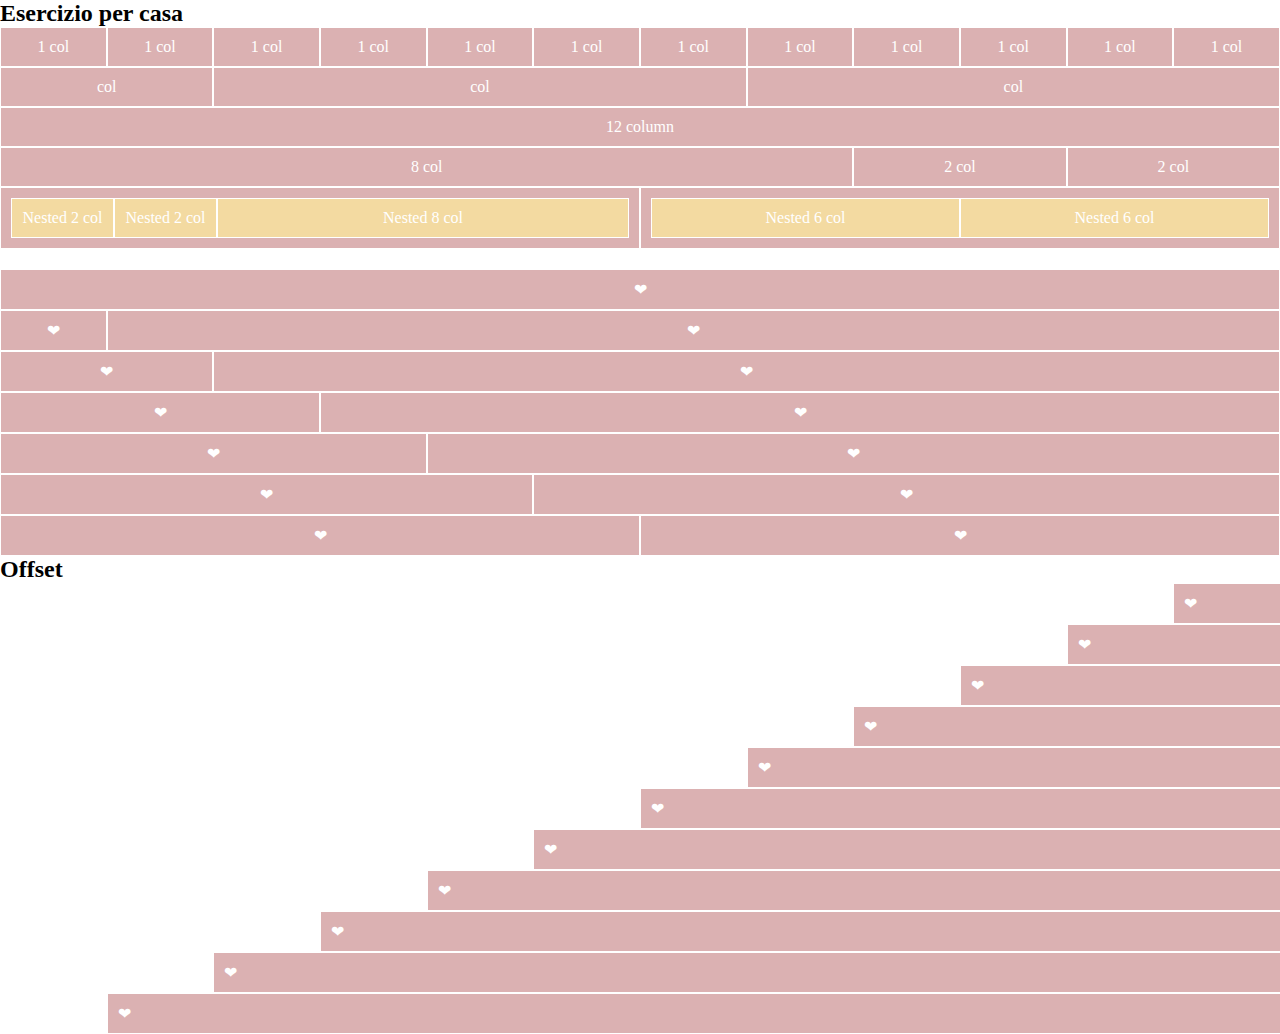
<file: index.html>
<!DOCTYPE html>
<html lang="en">
<head>
    <meta charset="UTF-8">
    <meta name="viewport" content="width=device-width, initial-scale=1.0">
    <title>12Bool</title>

    <!-- Css -->
     <link rel="stylesheet" href="css/12bool.css">
     <link rel="stylesheet" href="css/style.css">
</head>
<body>
    <section>
        <h2>
            Esercizio per casa
        </h2>
    </section>

    <div class="container-col">
        <div class="row">
            <div class="column-1">
                1 col
            </div>
            <div class="column-1">
                1 col
            </div>
            <div class="column-1">
                1 col
            </div>
            <div class="column-1">
                1 col
            </div>
            <div class="column-1">
                1 col
            </div>
            <div class="column-1">
                1 col
            </div>
            <div class="column-1">
                1 col
            </div>
            <div class="column-1">
                1 col
            </div>
            <div class="column-1">
                1 col
            </div>
            <div class="column-1">
                1 col
            </div>
            <div class="column-1">
                1 col
            </div>
            <div class="column-1">
                1 col
            </div>
        </div>
    </div>

    <div class="container-col">
        <div class="row">
            <div class="column-2">
                col
            </div>
            <div class="column-special">
                col
            </div>
            <div class="column-special">
                col
            </div>
        </div>
    </div>

    <div class="container-col">
        <div class="row">
            <div class="column-12">
                12 column
            </div>
        </div>
    </div>

    <div class="container-col">
        <div class="row">
            <div class="column-8">
                8 col
            </div>
            <div class="column-2">
                2 col
            </div>
            <div class="column-2">
                2 col
            </div>
        </div>
    </div>

    <div class="container-col">
        <div class="row">
            <div class="column-6">
                <div class="row">
                    <div class="column-2 nested">
                        Nested 2 col
                    </div>
                    <div class="column-2 nested">
                        Nested 2 col
                    </div>
                    <div class="column-8 nested">
                        Nested 8 col
                    </div>
                </div>
            </div>
            <div class="column-6">
                <div class="row">
                    <div class="column-6 nested">
                        Nested 6 col
                    </div>
                    <div class="column-6 nested">
                        Nested 6 col
                    </div>
                </div>
            </div>
        </div>
    </div>

    <!-- Blank section -->
    <section>
        <div class="blank-section">

        </div>
    </section>

    <div class="container-col">
        <div class="row">
            <div class="column-12">
                &#x2764;
            </div>
        </div>
    </div>

    <div class="container-col">
        <div class="row">
            <div class="column-1">
                &#x2764;
            </div>
            <div class="column-special">
                &#x2764;
            </div>
        </div>
    </div>

    <div class="container-col">
        <div class="row">
            <div class="column-2">
                &#x2764;
            </div>
            <div class="column-special">
                &#x2764;
            </div>
        </div>
    </div>

    <div class="container-col">
        <div class="row">
            <div class="column-3">
                &#x2764;
            </div>
            <div class="column-special">
                &#x2764;
            </div>
        </div>
    </div>

    <div class="container-col">
        <div class="row">
            <div class="column-4">
                &#x2764;
            </div>
            <div class="column-special">
                &#x2764;
            </div>
        </div>
    </div>

    <div class="container-col">
        <div class="row">
            <div class="column-5">
                &#x2764;
            </div>
            <div class="column-special">
                &#x2764;
            </div>
        </div>
    </div>

    <div class="container-col">
        <div class="row">
            <div class="column-6">
                &#x2764;
            </div>
            <div class="column-special">
                &#x2764;
            </div>
        </div>
    </div>

    <section>
        <h2>
            Offset
        </h2>
    </section>

    <div class="container-col">
        <div class="row">
            <div class="column-offset-11 padding">
                &#x2764;
            </div>
        </div>
    </div>

    <div class="container-col">
        <div class="row">
            <div class="column-offset-10 padding">
                &#x2764;
            </div>
        </div>
    </div>

    <div class="container-col">
        <div class="row">
            <div class="column-offset-9 padding">
                &#x2764;
            </div>
        </div>
    </div>

    <div class="container-col">
        <div class="row">
            <div class="column-offset-8 padding">
                &#x2764;
            </div>
        </div>
    </div>

    <div class="container-col">
        <div class="row">
            <div class="column-offset-7 padding">
                &#x2764;
            </div>
        </div>
    </div>

    <div class="container-col">
        <div class="row">
            <div class="column-offset-6 padding">
                &#x2764;
            </div>
        </div>
    </div>

    <div class="container-col">
        <div class="row">
            <div class="column-offset-5 padding">
                &#x2764;
            </div>
        </div>
    </div>

    <div class="container-col">
        <div class="row">
            <div class="column-offset-4 padding">
                &#x2764;
            </div>
        </div>
    </div>

    <div class="container-col">
        <div class="row">
            <div class="column-offset-3 padding">
                &#x2764;
            </div>
        </div>
    </div>

    <div class="container-col">
        <div class="row">
            <div class="column-offset-2 padding">
                &#x2764;
            </div>
        </div>
    </div>

    <div class="container-col">
        <div class="row">
            <div class="column-offset-1 padding">
                &#x2764;
            </div>
        </div>
    </div>
</body>
</html>
</file>
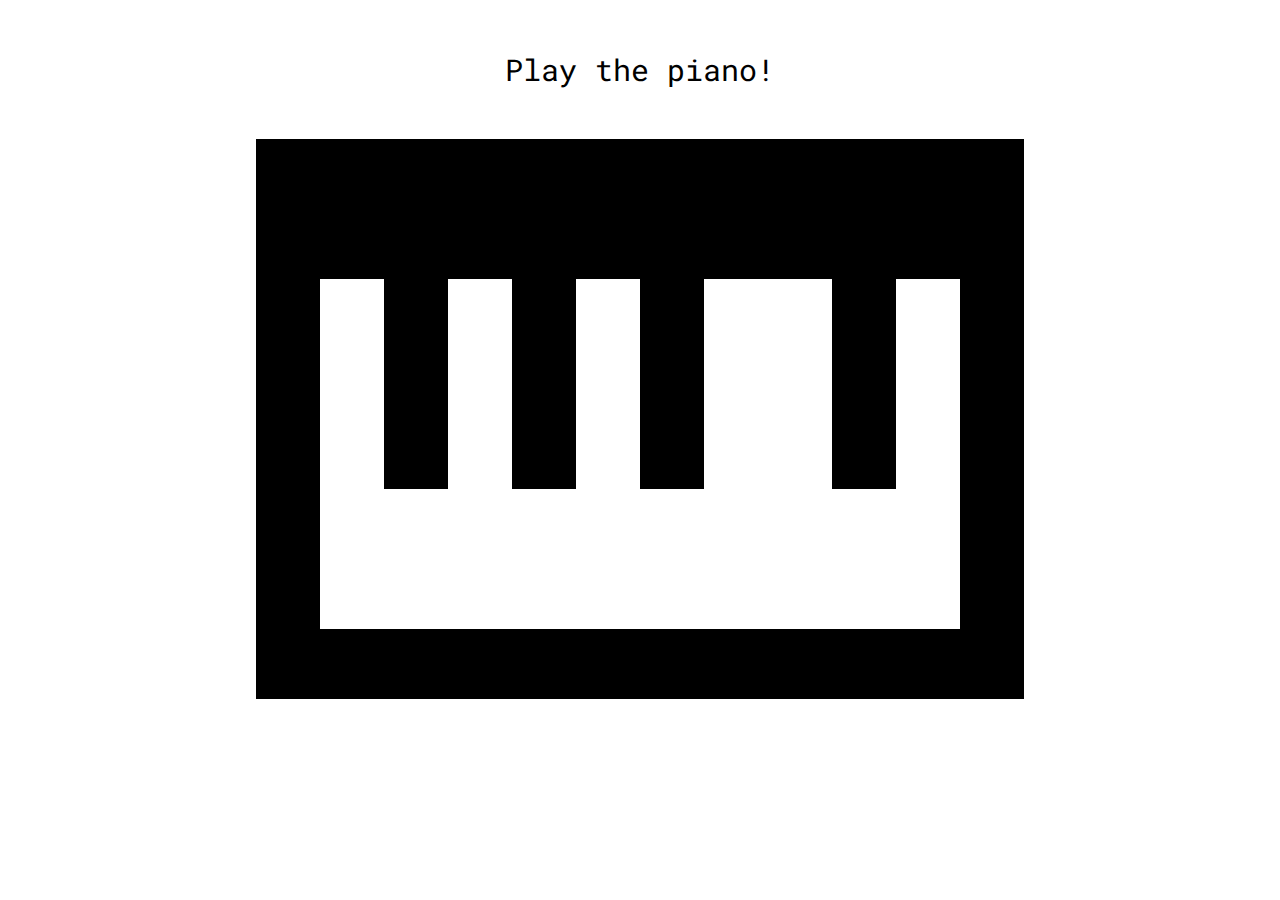
<file: bonus/index.html>
<!DOCTYPE html>
<html lang="en">
<head>
    <meta charset="UTF-8">
    <meta name="viewport" content="width=device-width, initial-scale=1.0">
    <title>Piano</title>

    <!-- Google fonts -->
    <link rel="preconnect" href="https://fonts.googleapis.com">
    <link rel="preconnect" href="https://fonts.gstatic.com" crossorigin>
    <link href="https://fonts.googleapis.com/css2?family=Honk:MORF,SHLN@0,11.6&family=Roboto+Mono&display=swap" rel="stylesheet">
    
    <!-- Link css -->
     <link rel="stylesheet" href="./bonus.css">
     <link rel="stylesheet" href="style.css">
</head>
<body>
    <header>
        <div>
            Play the piano!
        </div>
    </header>

    <div class="margin-c">
        <div class="container-col">
            <div class="row">
                <div class="column-12 black">
                    
                </div>
            </div>
        </div>

        <div class="container-col">
            <div class="row">
                <div class="column-12 black">
                    
                </div>
            </div>
        </div>

        <div class="container-col">
            <div class="row">
                <div class="column-1 black">
                    
                </div>

                <div class="column-1">
                    
                </div>

                <div class="column-1 black">
                    
                </div>

                <div class="column-1">
                    
                </div>

                <div class="column-1 black">
                    
                </div>

                <div class="column-1">
                    
                </div>

                <div class="column-1 black">
                    
                </div>

                <div class="column-1">
                    
                </div>

                <div class="column-1">
                    
                </div>

                <div class="column-1 black">
                    
                </div>

                <div class="column-1">
                    
                </div>

                <div class="column-1 black">
                    
                </div>
                
            </div>
        </div>

        <div class="container-col">
            <div class="row">
                <div class="column-1 black">
                    
                </div>

                <div class="column-1">
                    
                </div>

                <div class="column-1 black">
                    
                </div>

                <div class="column-1">
                    
                </div>

                <div class="column-1 black">
                    
                </div>

                <div class="column-1">
                    
                </div>

                <div class="column-1 black">
                    
                </div>

                <div class="column-1">
                    
                </div>

                <div class="column-1">
                    
                </div>

                <div class="column-1 black">
                    
                </div>

                <div class="column-1">
                    
                </div>

                <div class="column-1 black">
                    
                </div>
                
            </div>
        </div>

        <div class="container-col">
            <div class="row">
                <div class="column-1 black">
                    
                </div>

                <div class="column-1">
                    
                </div>

                <div class="column-1 black">
                    
                </div>

                <div class="column-1">
                    
                </div>

                <div class="column-1 black">
                    
                </div>

                <div class="column-1">
                    
                </div>

                <div class="column-1 black">
                    
                </div>

                <div class="column-1">
                    
                </div>

                <div class="column-1">
                    
                </div>

                <div class="column-1 black">
                    
                </div>

                <div class="column-1">
                    
                </div>

                <div class="column-1 black">
                    
                </div>
                
            </div>
        </div>

        <div class="container-col">
            <div class="row">
                <div class="column-1 black">
                    
                </div>

                <div class="column-1">
                    
                </div>

                <div class="column-1">
                    
                </div>

                <div class="column-1">
                    
                </div>

                <div class="column-1">
                    
                </div>

                <div class="column-1">
                    
                </div>

                <div class="column-1">
                    
                </div>

                <div class="column-1">
                    
                </div>

                <div class="column-1">
                    
                </div>

                <div class="column-1">
                    
                </div>

                <div class="column-1">
                    
                </div>

                <div class="column-1 black">
                    
                </div>
                
            </div>
        </div>

        <div class="container-col">
            <div class="row">
                <div class="column-1 black">
                    
                </div>

                <div class="column-1">
                    
                </div>

                <div class="column-1">
                    
                </div>

                <div class="column-1">
                    
                </div>

                <div class="column-1">
                    
                </div>

                <div class="column-1">
                    
                </div>

                <div class="column-1">
                    
                </div>

                <div class="column-1">
                    
                </div>

                <div class="column-1">
                    
                </div>

                <div class="column-1">
                    
                </div>

                <div class="column-1">
                    
                </div>

                <div class="column-1 black">
                    
                </div>
                
            </div>
        </div>

        <div class="container-col">
            <div class="row">
                <div class="column-12 black">
                    
                </div>
            </div>
        </div>

    </div>
</body>
</html>
</file>
<file: css/style.css>
/* GENERAL */
[class*="column-"] {
    color: white;
    background-color:#DBB1B2;
    border: 1px solid white;
    padding: 10px;
    text-align: center;
}

.nested {
    background-color:#F3DAA1;
}

.blank-section {
    width: 100%;
    height: 20px;
}

.padding {
    padding-right: 100%;
}
</file>
<file: bonus/style.css>
/* Google fonts */

html {
  font-family: "Roboto Mono", monospace;
  font-optical-sizing: auto;
  font-weight: 400;
  font-style: normal;
}

/**/

header {
    width: 100%;
}


header div {
    font-size: 30px;
    text-align: center;
    padding-top: 50px;
    padding-bottom: 50px;
}


.margin-c{
    width: 60%;
    margin: 0 auto;
}

.black {
    background-color: black;
}

[class*="column-"] {
    height: 70px;
}
</file>
<file: css/12bool.css>
/* RESET */
* {
    padding: 0;
    margin: 0;
    box-sizing: border-box;
}

[class*="column-"] {
    flex: 0 0 auto;
}

.column-container {
    max-width: 1170px;
    margin: 0 auto;
}

.row {
    display: flex;
    flex-wrap: wrap;
}

.column-special {
    flex-grow: 1;
    flex-basis: 0;
    max-width: 100%;
}

.column-1 {
    width: calc((100% / 12) * 1);
    max-width: calc((100% / 12) * 1);
}

.column-2 {
    width: calc((100% / 12) * 2);
    max-width: calc((100% / 12) * 2);
}

.column-3 {
    width: calc((100% / 12) * 3);
    max-width: calc((100% / 12) * 3);
}

.column-4 {
    width: calc((100% / 12) * 4);
    max-width: calc((100% / 12) * 4);
}

.column-5 {
    width: calc((100% / 12) * 5);
    max-width: calc((100% / 12) * 5);
}

.column-6 {
    width: calc((100% / 12) * 6);
    max-width: calc((100% / 12) * 6);
}

.column-7 {
    width: calc((100% / 12) * 7);
    max-width: calc((100% / 12) * 7);
}

.column-8 {
    width: calc((100% / 12) * 8);
    max-width: calc((100% / 12) * 8);
}

.column-9 {
    width: calc((100% / 12) * 9);
    max-width: calc((100% / 12) * 9);
}

.column-10 {
    width: calc((100% / 12) * 10);
    max-width: calc((100% / 12) * 10);
}

.column-11 {
    width: calc((100% / 12) * 11);
    max-width: calc((100% / 12) * 11);
}

.column-12 {
    width: calc((100% / 12) * 12);
    max-width: calc((100% / 12) * 12);
}

.column-offset-0 {
    margin-left: 0;
}

.column-offset-1 {
    margin-left: calc((100% / 12) * 1);
}

.column-offset-2 {
    margin-left: calc((100% / 12) * 2);
}

.column-offset-3 {
    margin-left: calc((100% / 12) * 3);
}

.column-offset-4 {
    margin-left: calc((100% / 12) * 4);
}

.column-offset-5 {
    margin-left: calc((100% / 12) * 5);
}

.column-offset-6 {
    margin-left: calc((100% / 12) * 6);
}

.column-offset-7 {
    margin-left: calc((100% / 12) * 7);
}

.column-offset-8 {
    margin-left: calc((100% / 12) * 8);
}

.column-offset-9 {
    margin-left: calc((100% / 12) * 9);
}

.column-offset-10 {
    margin-left: calc((100% / 12) * 10);
}

.column-offset-11 {
    margin-left: calc((100% / 12) * 11);
}

.column-offset-12 {
    margin-left: calc((100% / 12) * 12);
}
</file>
<file: bonus/bonus.css>
/* RESET */
* {
    padding: 0;
    margin: 0;
    box-sizing: border-box;
}

[class*="column-"] {
    flex: 0 0 auto;
}

.column-container {
    max-width: 1170px;
    margin: 0 auto;
}

.row {
    display: flex;
    flex-wrap: wrap;
}

.column-special {
    flex-grow: 1;
    flex-basis: 0;
    max-width: 100%;
}

.column-1 {
    width: calc((100% / 12) * 1);
    max-width: calc((100% / 12) * 1);
}

.column-2 {
    width: calc((100% / 12) * 2);
    max-width: calc((100% / 12) * 2);
}

.column-3 {
    width: calc((100% / 12) * 3);
    max-width: calc((100% / 12) * 3);
}

.column-4 {
    width: calc((100% / 12) * 4);
    max-width: calc((100% / 12) * 4);
}

.column-5 {
    width: calc((100% / 12) * 5);
    max-width: calc((100% / 12) * 5);
}

.column-6 {
    width: calc((100% / 12) * 6);
    max-width: calc((100% / 12) * 6);
}

.column-7 {
    width: calc((100% / 12) * 7);
    max-width: calc((100% / 12) * 7);
}

.column-8 {
    width: calc((100% / 12) * 8);
    max-width: calc((100% / 12) * 8);
}

.column-9 {
    width: calc((100% / 12) * 9);
    max-width: calc((100% / 12) * 9);
}

.column-10 {
    width: calc((100% / 12) * 10);
    max-width: calc((100% / 12) * 10);
}

.column-11 {
    width: calc((100% / 12) * 11);
    max-width: calc((100% / 12) * 11);
}

.column-12 {
    width: calc((100% / 12) * 12);
    max-width: calc((100% / 12) * 12);
}
</file>
